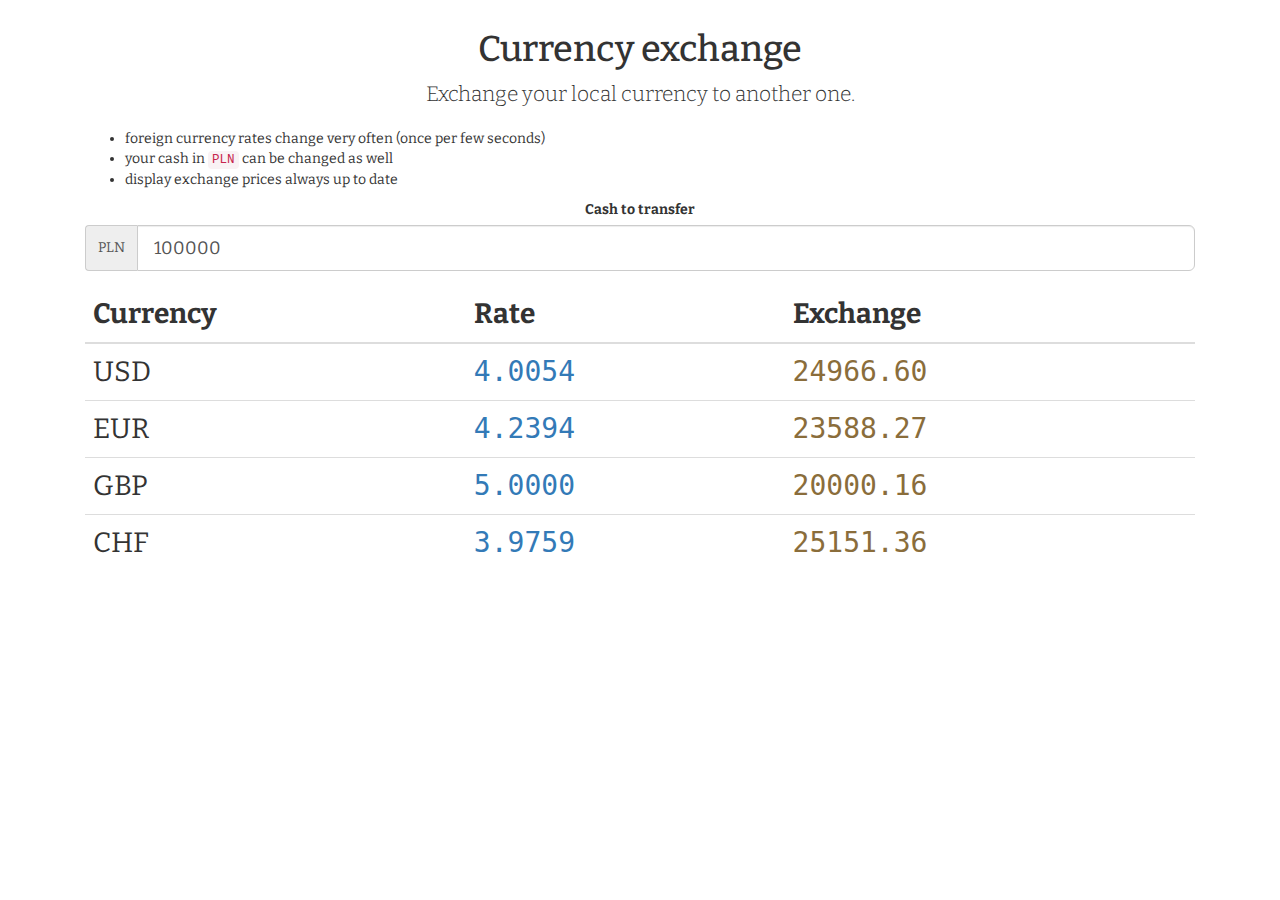
<file: currency-exchange/index.html>
<!DOCTYPE html>
<html lang="en">
  <head>
    <link rel="stylesheet" href="https://fonts.googleapis.com/css?family=Bitter">
    <link rel="stylesheet" href="vendors/bootstrap.css" />
    <link rel="stylesheet" href="app.css" />
    <meta charset="utf-8">
    <meta name="description" content="">
    <meta name="author" content="">
    <title>Currency Exchange</title>
    <link rel="shortcut icon" type="image/png" href="../favicon.png"/>
  </head>
  <body>

    <div class="container">
      <div class="currency-template">
        <h1>Currency exchange</h1>
        <p class="lead">Exchange your local currency to another one.</p>

        <ul style="text-align: left;">
          <li>foreign currency rates change very often (once per few seconds)</li>
          <li>your cash in <code>PLN</code> can be changed as well</li>
          <li>display exchange prices always up to date</li>
        </ul>

        <div class="form-group">
          <label for="cash-input">Cash to transfer</label>
          <div class="input-group">
            <div class="input-group-addon">PLN</div>
            <input type="text" class="form-control input-lg" id="cash-input" placeholder="cash">
          </div>
        </div>

        <table class="table big text-left">
          <thead>
            <tr>
              <th>Currency</th>
              <th>Rate</th>
              <th>Exchange</th>
            </tr>
          </thead>
          <tbody>
            <tr>
              <td>USD</td>
              <td>
                <span class="amount text-primary" id="usd-rate"></span>
                <span class="amount text-primary" id="usd-trend"></span>
              </td>
              <td><span class="amount text-warning" id="usd-exchange"></span></td>
            </tr>
            <tr>
              <td>EUR</td>
              <td>
                <span class="amount text-primary" id="eur-rate"></span>
                <span class="amount text-primary" id="eur-trend"></span>
              </td>
              <td><span class="amount text-warning" id="eur-exchange"></span></td>
            </tr>
            <tr>
              <td>GBP</td>
              <td>
                <span class="amount text-primary" id="gbp-rate"></span>
                <span class="amount text-primary" id="gbp-trend"></span>
              </td>
              <td><span class="amount text-warning" id="gbp-exchange"></span></td>
            </tr>
            <tr>
              <td>CHF</td>
              <td>
                <span class="amount text-primary" id="chf-rate"></span>
                <span class="amount text-primary" id="chf-trend"></span>
              </td>
              <td><span class="amount text-warning" id="chf-exchange"></span></td>
            </tr>
          </tbody>
        </table>
      </div>
    </div>

    <!--<script src="https://cdnjs.cloudflare.com/ajax/libs/rxjs/5.0.1/Rx.js"></script>-->
    <script src="vendors/rx.js"></script>
    <script src="app.js"></script>
    <script src="components/my-increase.js"></script>
    <script src="components/my-decrease.js"></script>
  </body>
</html>
</file>
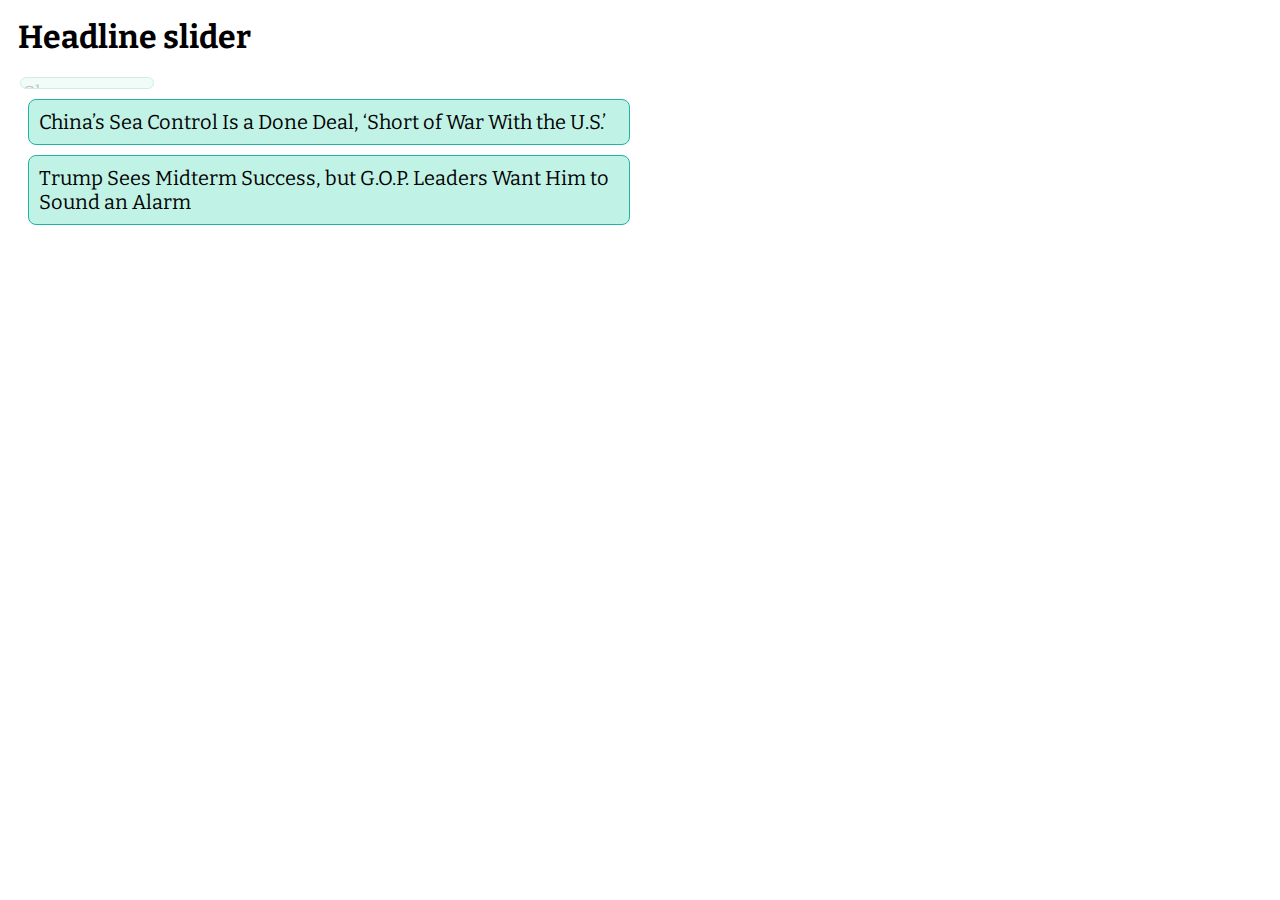
<file: headline-slider/index.html>
<html>
    <head>
        <link rel="stylesheet" href="https://fonts.googleapis.com/css?family=Bitter">
        <link rel="stylesheet" href="app.css" />
        <script src="https://cdnjs.cloudflare.com/ajax/libs/jquery/3.1.1/jquery.js"></script>
        <script src="headlines.js"></script>
        <script src="app.js"></script>
        <title>headline slider</title>
        <link rel="shortcut icon" type="image/png" href="../favicon.png"/>
    </head>
    <body>
        <h1>Headline slider</h1>
        <div id="container"></div>
    </body>
</html>
</file>
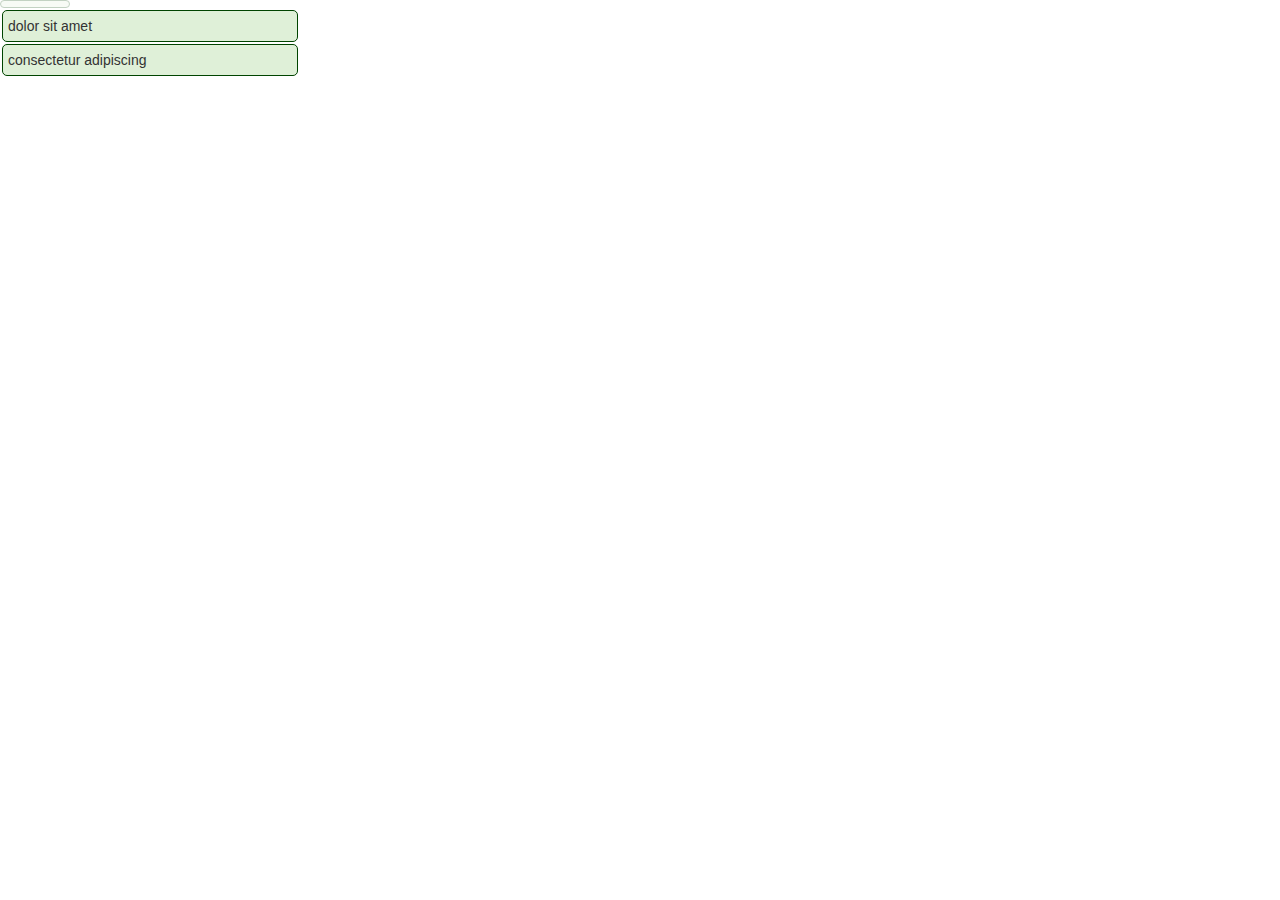
<file: jquery-headline-slider/index.html>
<html>
    <head>
        <link rel="stylesheet" href="https://cdnjs.cloudflare.com/ajax/libs/twitter-bootstrap/3.3.7/css/bootstrap.css" />
        <link rel="stylesheet" href="app.css" />
        <script src="https://cdnjs.cloudflare.com/ajax/libs/jquery/3.1.1/jquery.js"></script>
        <script src="app.js"></script>
    </head>
    <body>
        <div id="container"></div>
    </body>
</html>
</file>
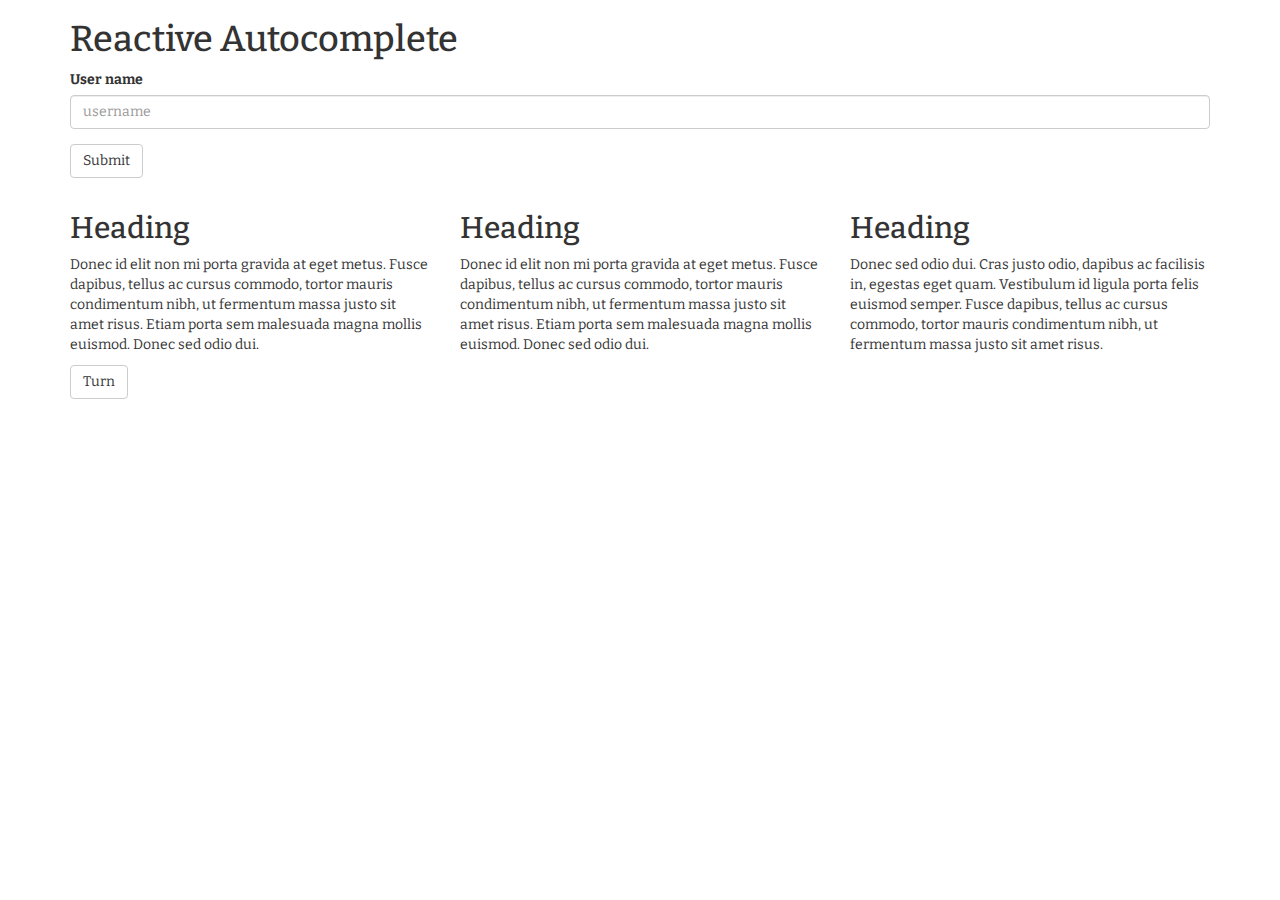
<file: reactive-panel/index.html>
<html>
    <head>
        <link rel="stylesheet" href="https://fonts.googleapis.com/css?family=Bitter">
        <link rel="stylesheet" href="vendors/bootstrap.css" />
        <link rel="stylesheet" href="app.css" />
        <title>Reactive Panel</title>
        <link rel="shortcut icon" type="image/png" href="../favicon.png"/>
    </head>
    <body>

        <div class="container">
            <h1>Reactive Autocomplete</h1>
            <form>
                <div class="form-group">
                    <label for="autocomplete-username">User name</label>
                    <input type="text" class="form-control" id="autocomplete-username" placeholder="username">
                </div>
                <div id="autocomplete-results"></div>
                <button type="submit" class="btn btn-default">Submit</button>
            </form>
        </div>

        <div class="container">
            <div class="row" id="user-blocks">
                <div class="user-block col-md-4">
                    <h2>Heading</h2>
                    <p>Donec id elit non mi porta gravida at eget metus. Fusce dapibus, tellus ac cursus commodo, tortor mauris condimentum nibh, ut fermentum massa justo sit amet risus. Etiam porta sem malesuada magna mollis euismod. Donec sed odio dui. </p>
                </div>
                <div class="user-block col-md-4">
                    <h2>Heading</h2>
                    <p>Donec id elit non mi porta gravida at eget metus. Fusce dapibus, tellus ac cursus commodo, tortor mauris condimentum nibh, ut fermentum massa justo sit amet risus. Etiam porta sem malesuada magna mollis euismod. Donec sed odio dui. </p>
                </div>
                <div class="user-block col-md-4">
                    <h2>Heading</h2>
                    <p>Donec sed odio dui. Cras justo odio, dapibus ac facilisis in, egestas eget quam. Vestibulum id ligula porta felis euismod semper. Fusce dapibus, tellus ac cursus commodo, tortor mauris condimentum nibh, ut fermentum massa justo sit amet risus.</p>
                </div>
            </div>
            <button id="user-block-turn" class="btn btn-default">Turn</button>

        </div>

    </body>
    <!--<script src="https://cdnjs.cloudflare.com/ajax/libs/jquery/3.1.1/jquery.js"></script>-->
    <!--<script src="https://cdnjs.cloudflare.com/ajax/libs/twitter-bootstrap/3.3.7/js/bootstrap.js"></script>-->
    <!--<script src="https://cdnjs.cloudflare.com/ajax/libs/rxjs/5.0.1/Rx.js"></script>-->
    <script src="vendors/jquery.js"></script>
    <script src="vendors/bootstrap.js"></script>
    <script src="vendors/rx.js"></script>
    <script src="api.js"></script>
    <script src="app.js"></script>
</html>
</file>
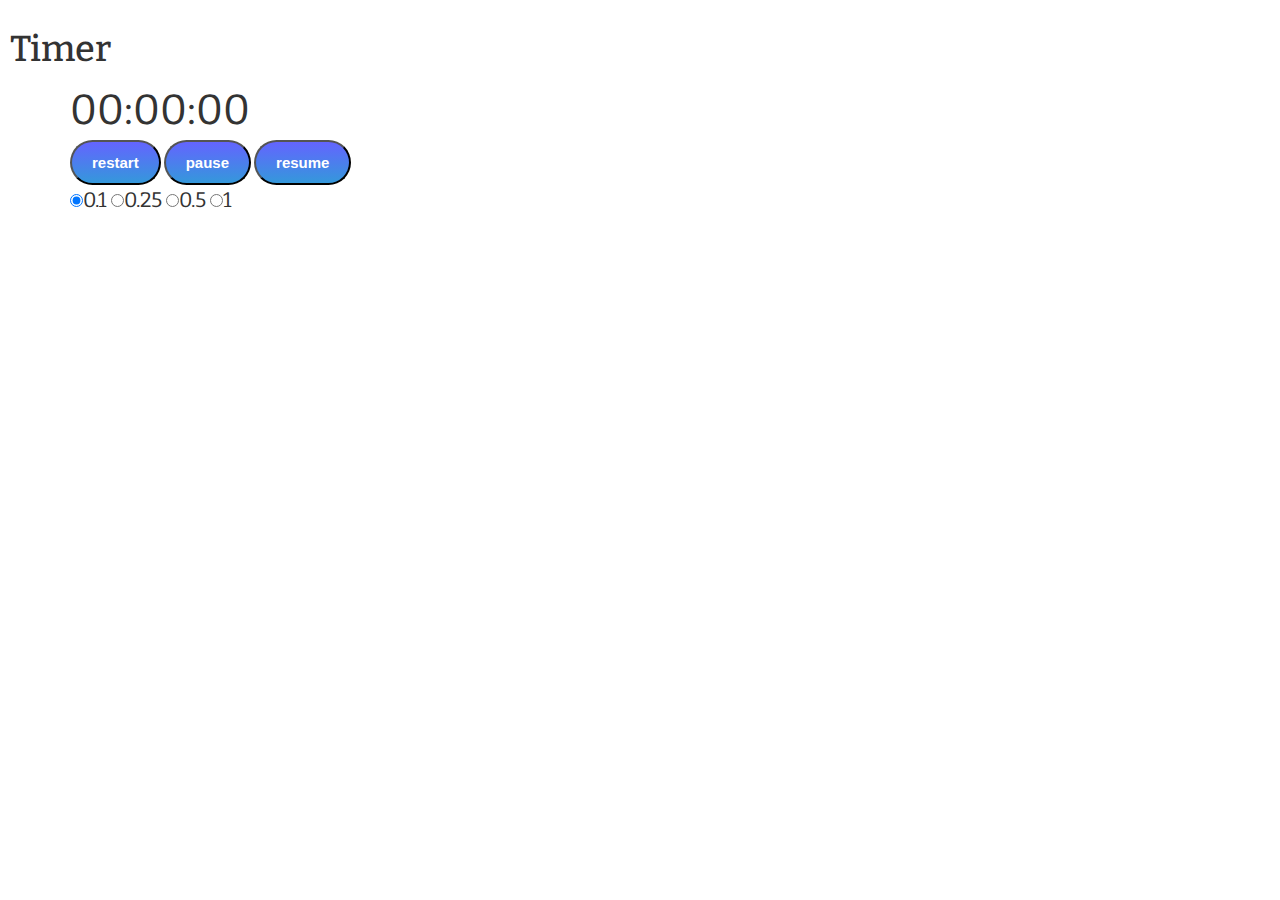
<file: timer/index.html>
<html>
    <head>
        <link rel="stylesheet" href="https://fonts.googleapis.com/css?family=Bitter">
        <link rel="stylesheet" href="vendors/bootstrap.css" />
        <link rel="stylesheet" href="app.css" />
        <title>RxJS Timer</title>
        <link rel="shortcut icon" type="image/png" href="../favicon.png"/>
    </head>
    <body>
        <h1>Timer</h1>

        <div class="container">
            <div>
                <span class="timer" id="timer"></span>
            </div>
            <div>
                <button id="restart">restart</button>
                <button id="pause">pause</button>
                <button id="resume">resume</button>
            </div>
            <div class="ticks">
                <input type="radio" name="tick" id="tick01" checked>0.1</input>
                <input type="radio" name="tick" id="tick025">0.25</input>
                <input type="radio" name="tick" id="tick05">0.5</input>
                <input type="radio" name="tick" id="tick1">1</input>
            </div>          
        </div>

    </body>
    <!--<script src="https://cdnjs.cloudflare.com/ajax/libs/jquery/3.1.1/jquery.js"></script>-->
    <!--<script src="https://cdnjs.cloudflare.com/ajax/libs/twitter-bootstrap/3.3.7/js/bootstrap.js"></script>-->
    <!--<script src="https://cdnjs.cloudflare.com/ajax/libs/rxjs/5.0.1/Rx.js"></script>-->
    <script src="vendors/jquery.js"></script>
    <script src="vendors/bootstrap.js"></script>
    <script src="vendors/rx.js"></script>
    <script src="app.js"></script>
</html>
</file>
<file: currency-exchange/app.css>
body {
  font-family: 'Bitter', serif;
}

.currency-template {
  padding: 10px 15px;
  text-align: center;
}

.big {
  font-size: 200%;
}

.amount {
  font-family: monospace;
}
</file>
<file: headline-slider/app.css>
body {
  padding: 10px;
  font-family: 'Bitter', serif;
}

#container {
  width: 50%;
}

.headline {
  font-size: 20px;
  border: 1px solid #21b2a6;
  background-color: #c1f2e6;
  padding: 10px;
  margin: 10px;
  border-radius: 8px;
}
</file>
<file: jquery-headline-slider/app.css>
#container {
    width: 300px;
}

.headline {
  border: 1px solid #040;
  padding: 5px;
  margin: 2px;
  border-radius: 5px;
}
</file>
<file: reactive-panel/app.css>
body {
  padding-bottom: 20px;
  font-family: 'Bitter', serif;
}

.spinner {
  content: '';
  box-sizing: border-box;
  position: absolute;
  width: 30px;
  height: 30px;
  margin-left: 20px;
  margin-top: 20px;
  border-radius: 50%;
  border-top: 4px solid #8f8b8b;
  border-right: 6px solid #3a44a6;
  animation: spinner .6s linear infinite;
}

@keyframes spinner {
  to {transform: rotate(360deg);}
}
</file>
<file: timer/app.css>
body {
  padding: 10px;
  font-family: 'Bitter', serif;
}

.timer {
  font-size: 300%
}

.ticks {
  font-size: 150%
}

button {
  background: #3498db;
  background-image: -webkit-linear-gradient(45deg, rgba(100,100,255,1), #3498db);
  background-image: -moz-linear-gradient(45deg, rgba(100,100,255,1), #3498db);
  background-image: -ms-linear-gradient(45deg, rgba(100,100,255,1), #3498db);
  background-image: -o-linear-gradient(45deg, rgba(100,100,255,1), #3498db);
  background-image: linear-gradient(to bottom, rgba(100,100,255,1), #3498db);
  -webkit-border-radius: 28;
  -moz-border-radius: 28;
  border-radius: 28px;
  font-family: Arial;
  font-weight: bold;
  color: #ffffff;
  font-size: 15px;
  padding: 10px 20px 10px 20px;
  text-decoration: none;
}
  
button:hover {
  background: #3cb0fd;
  background-image: -webkit-linear-gradient(45deg, rgba(140,140,255,1), #44a8eb);
  background-image: -moz-linear-gradient(45deg, rgba(140,140,255,1), #44a8eb);
  background-image: -ms-linear-gradient(45deg, rgba(140,140,255,1), #44a8eb);
  background-image: -o-linear-gradient(45deg, rgba(140,140,255,1), #44a8eb);
  background-image: linear-gradient(to bottom, rgba(140,140,255,1), #44a8eb);
  text-decoration: none;
}
</file>
